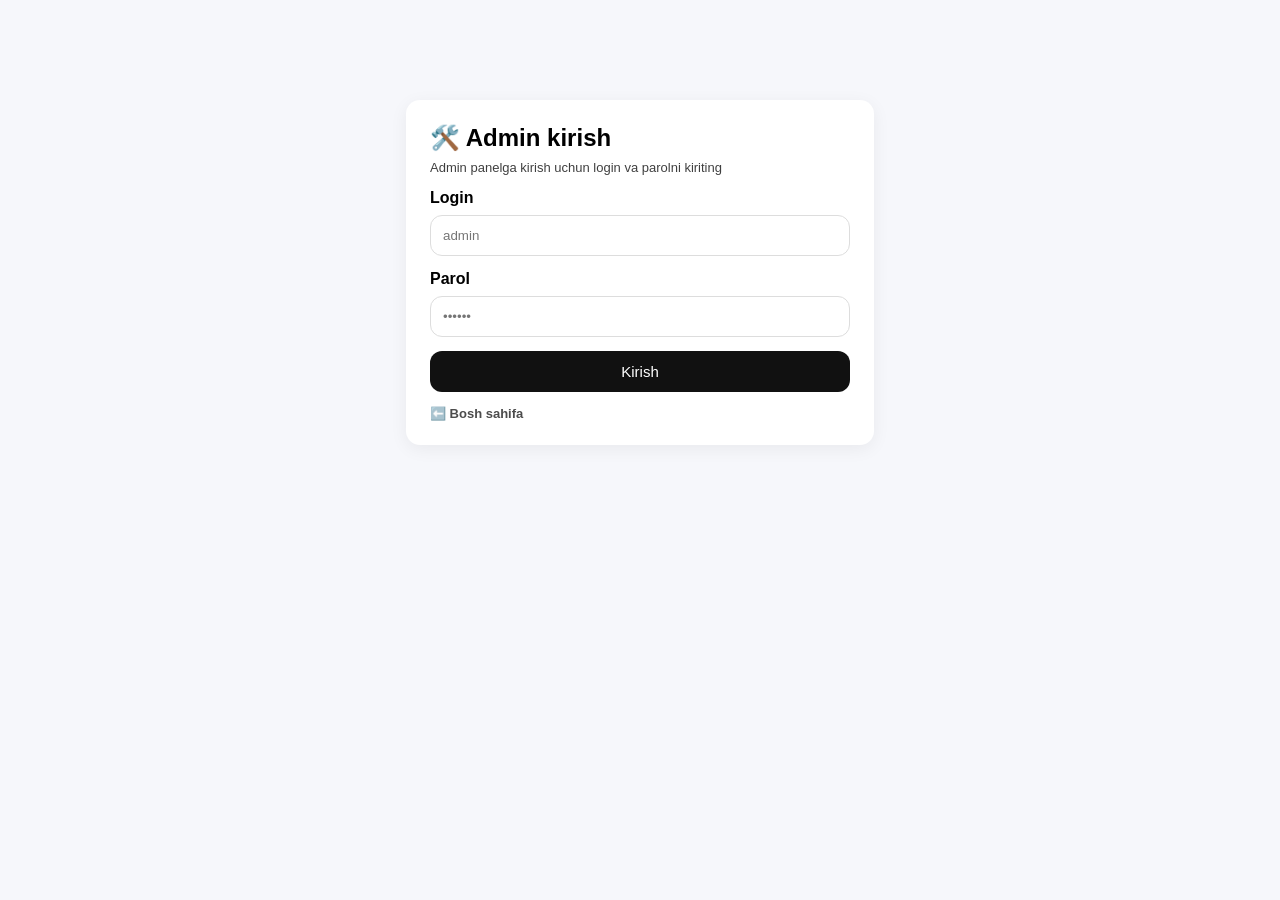
<file: admin-login.html>
<!DOCTYPE html>
<html lang="uz">
<head>
<meta charset="UTF-8">
<meta name="viewport" content="width=device-width, initial-scale=1.0">
<title>Admin kirish | MenStyle</title>
<style>
body { font-family: Arial; background: #f6f7fb; margin: 0; padding: 20px; }
.box { max-width: 420px; margin: 80px auto; background: #fff; padding: 24px; border-radius: 14px; box-shadow: 0 4px 18px rgba(0,0,0,.06); }
h2 { margin: 0; }
.muted { opacity: .75; font-size: 13px; margin-top: 8px; }
label { margin-top: 14px; display: block; font-weight: 600; }
input { width: 100%; padding: 12px; border: 1px solid #ddd; border-radius: 12px; margin-top: 8px; outline: none; box-sizing: border-box; transition: border .2s; }
input:focus { border-color: #111; }
button { width: 100%; padding: 12px; border: 0; border-radius: 12px; background: #111; color: #fff; margin-top: 14px; cursor: pointer; font-size: 15px; }
button:hover:not(:disabled) { background: #333; }
button:disabled { opacity: .5; cursor: not-allowed; }
a { color: #111; font-weight: 600; text-decoration: none; }
.err  { color: #e53935; font-size: 13px; margin-top: 8px; display: none; padding: 8px 12px; background: #ffecec; border-radius: 8px; }
.warn { color: #e65100; font-size: 13px; margin-top: 8px; display: none; padding: 8px 12px; background: #fff3e0; border-radius: 8px; }
</style>
<script src="auth.js"></script>
</head>
<body>
<div class="box">
  <h2>🛠️ Admin kirish</h2>
  <div class="muted">Admin panelga kirish uchun login va parolni kiriting</div>

  <label>Login</label>
  <input id="loginIn" autocomplete="username" placeholder="admin" />

  <label>Parol</label>
  <input id="passIn" type="password" autocomplete="current-password" placeholder="••••••" />

  <div class="err"  id="errMsg"></div>
  <div class="warn" id="warnMsg"></div>

  <button id="loginBtn" onclick="doLogin()">Kirish</button>

  <div class="muted" style="margin-top:14px;">
    <a href="index.html">⬅️ Bosh sahifa</a>
  </div>
</div>

<script>
// Default credentials — faqat birinchi marta
if (!localStorage.getItem("adminCred")) {
  localStorage.setItem("adminCred", JSON.stringify({ login: "admin", pass: "123456" }));
}

// Allaqachon kirgan bo'lsa
if (localStorage.getItem("adminSession") === "true") {
  location.href = "admin.html";
}

const errMsg  = document.getElementById("errMsg");
const warnMsg = document.getElementById("warnMsg");
const loginBtn = document.getElementById("loginBtn");

// Sahifa ochilganda blok bormi tekshir
window.addEventListener("DOMContentLoaded", () => {
  const check = bfCheck(BF_ADMIN_KEY);
  if (check.blocked) {
    loginBtn.disabled = true;
    errMsg.textContent = `Juda ko'p urinish! ${check.left} soniyadan keyin qayta urinib ko'ring.`;
    errMsg.style.display = "block";
    // Har 5 soniyada yangilaymiz
    const t = setInterval(() => {
      const c = bfCheck(BF_ADMIN_KEY);
      if (!c.blocked) { clearInterval(t); loginBtn.disabled = false; errMsg.style.display = "none"; }
      else errMsg.textContent = `Juda ko'p urinish! ${c.left} soniyadan keyin qayta urinib ko'ring.`;
    }, 5000);
  }
});

function doLogin() {
  const loginVal = document.getElementById("loginIn").value.trim();
  const passVal  = document.getElementById("passIn").value;

  errMsg.style.display  = "none";
  warnMsg.style.display = "none";

  if (!loginVal || !passVal) {
    errMsg.textContent = "Login va parolni to'ldiring!";
    errMsg.style.display = "block";
    return;
  }

  const result = verifyAdminLogin(loginVal, passVal);

  if (result.ok) {
    localStorage.setItem("adminSession", "true");
    location.href = "admin.html";
  } else {
    errMsg.textContent = result.msg;
    errMsg.style.display = "block";
    document.getElementById("passIn").value = "";
    document.getElementById("passIn").focus();

    // Bloklandimi?
    const check = bfCheck(BF_ADMIN_KEY);
    if (check.blocked) loginBtn.disabled = true;
  }
}

document.getElementById("passIn").addEventListener("keydown",  e => { if(e.key==="Enter") doLogin(); });
document.getElementById("loginIn").addEventListener("keydown", e => { if(e.key==="Enter") document.getElementById("passIn").focus(); });
// Input o'zgarganda xato xabarni yashir
[document.getElementById("loginIn"), document.getElementById("passIn")].forEach(el => {
  el.addEventListener("input", () => { errMsg.style.display = "none"; });
});
</script>
</body>
</html>
</file>
